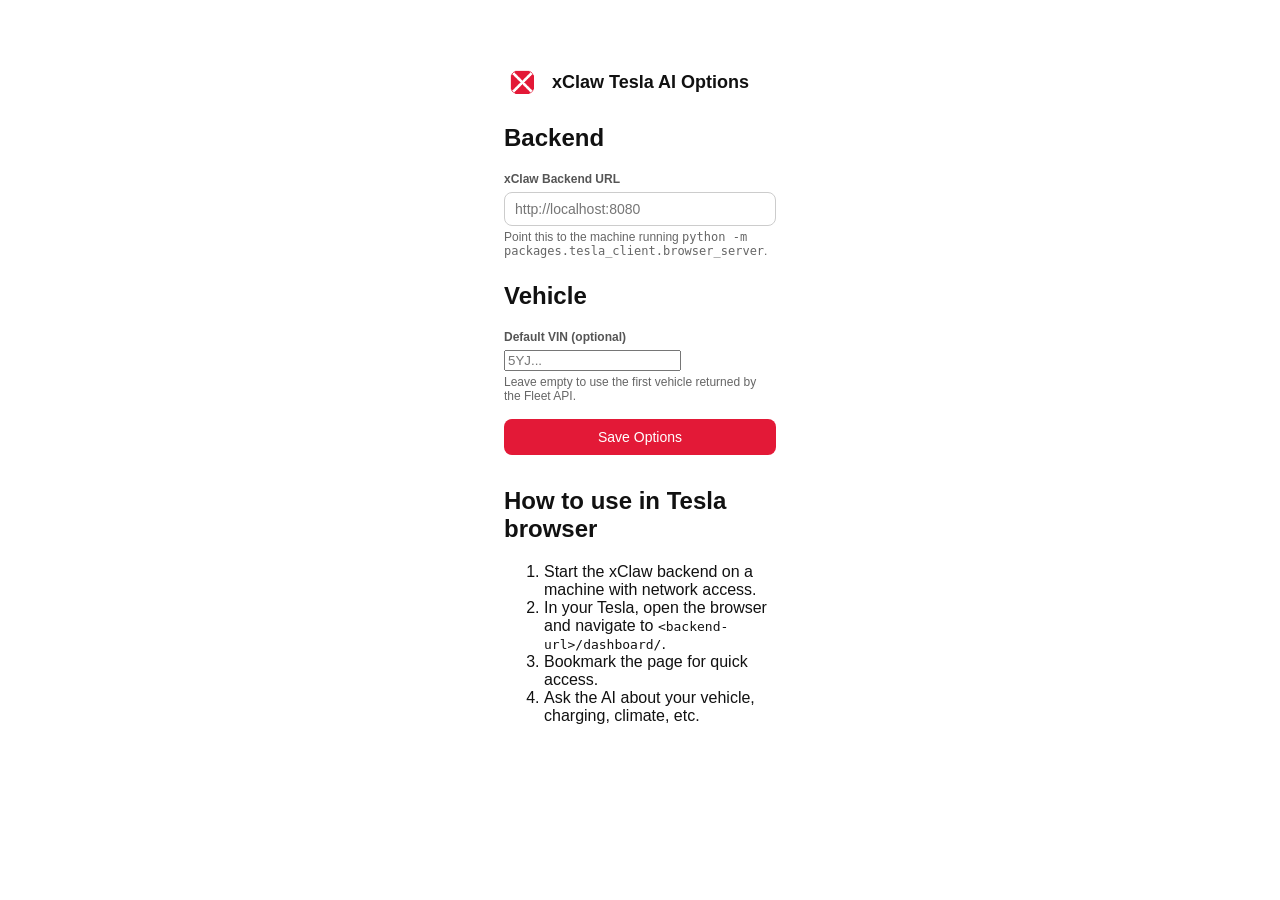
<file: extensions/tesla_browser/options.html>
<!DOCTYPE html>
<html lang="en">
<head>
  <meta charset="UTF-8" />
  <meta name="viewport" content="width=device-width, initial-scale=1.0" />
  <title>xClaw Tesla AI Options</title>
  <link rel="stylesheet" href="popup.css" />
  <style>
    body { max-width: 600px; margin: 40px auto; background: #fff; }
    .container { padding: 24px; }
    h2 { margin-top: 24px; }
    .field { margin-bottom: 16px; }
    .hint { font-size: 12px; color: #666; margin-top: 4px; }
    #saved-msg { color: #0a0; font-weight: 600; display: none; }
  </style>
</head>
<body>
  <div class="container">
    <header>
      <img src="icons/icon48.png" alt="xClaw" />
      <h1>xClaw Tesla AI Options</h1>
    </header>

    <h2>Backend</h2>
    <div class="field">
      <label for="backend-url">xClaw Backend URL</label>
      <input type="url" id="backend-url" placeholder="http://localhost:8080" />
      <p class="hint">Point this to the machine running <code>python -m packages.tesla_client.browser_server</code>.</p>
    </div>

    <h2>Vehicle</h2>
    <div class="field">
      <label for="default-vin">Default VIN (optional)</label>
      <input type="text" id="default-vin" placeholder="5YJ..." />
      <p class="hint">Leave empty to use the first vehicle returned by the Fleet API.</p>
    </div>

    <button id="save" class="primary">Save Options</button>
    <p id="saved-msg">Saved!</p>

    <h2>How to use in Tesla browser</h2>
    <ol>
      <li>Start the xClaw backend on a machine with network access.</li>
      <li>In your Tesla, open the browser and navigate to <code>&lt;backend-url&gt;/dashboard/</code>.</li>
      <li>Bookmark the page for quick access.</li>
      <li>Ask the AI about your vehicle, charging, climate, etc.</li>
    </ol>
  </div>

  <script src="options.js"></script>
</body>
</html>
</file>
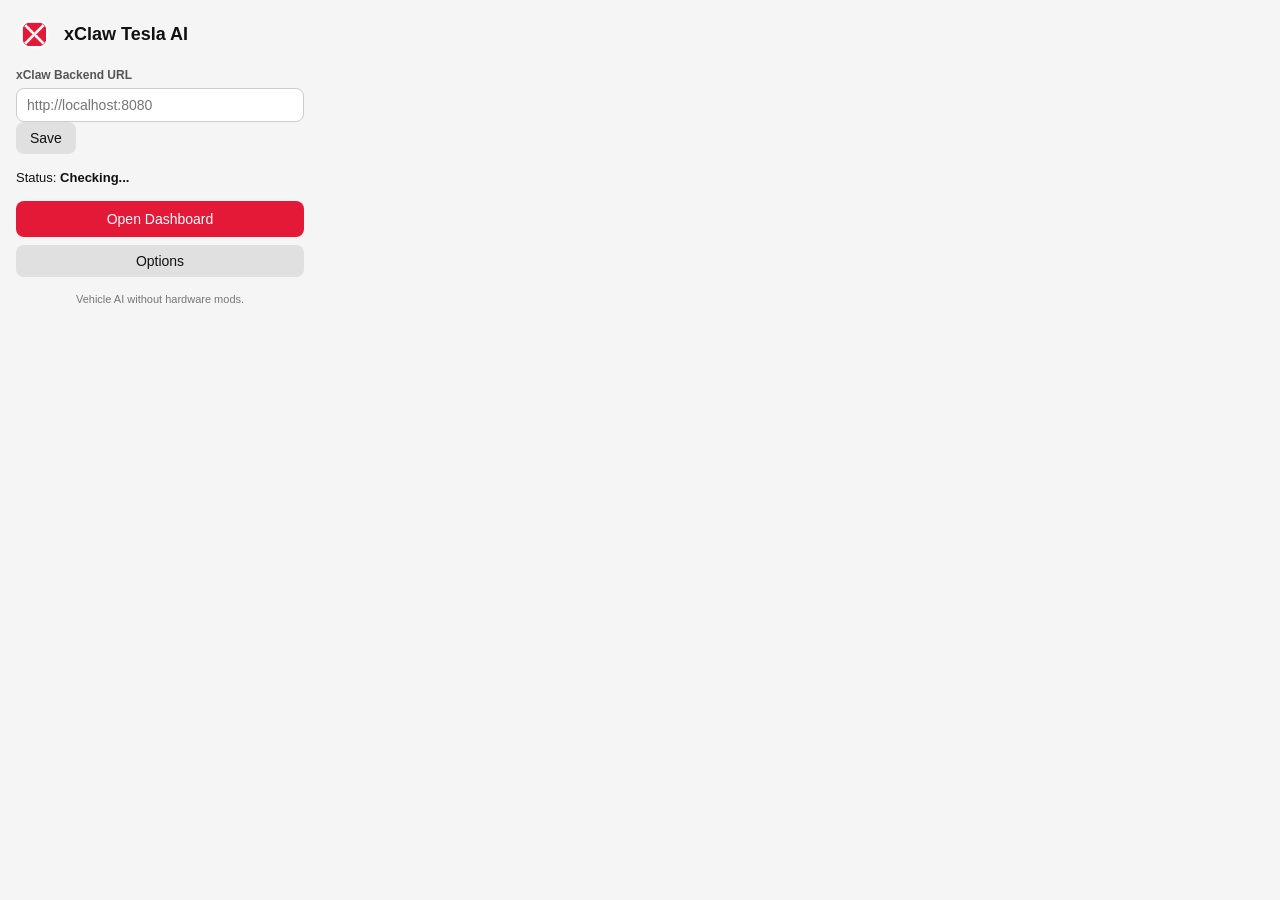
<file: extensions/tesla_browser/popup.html>
<!DOCTYPE html>
<html lang="en">
<head>
  <meta charset="UTF-8" />
  <meta name="viewport" content="width=device-width, initial-scale=1.0" />
  <title>xClaw Tesla AI</title>
  <link rel="stylesheet" href="popup.css" />
</head>
<body>
  <div class="container">
    <header>
      <img src="icons/icon48.png" alt="xClaw" />
      <h1>xClaw Tesla AI</h1>
    </header>

    <section>
      <label for="backend-url">xClaw Backend URL</label>
      <input type="url" id="backend-url" placeholder="http://localhost:8080" />
      <button id="save-url">Save</button>
    </section>

    <section class="status">
      <p>Status: <span id="status-text">Checking...</span></p>
    </section>

    <section class="actions">
      <button id="open-dashboard" class="primary">Open Dashboard</button>
      <button id="open-options">Options</button>
    </section>

    <footer>
      <p>Vehicle AI without hardware mods.</p>
    </footer>
  </div>

  <script src="popup.js"></script>
</body>
</html>
</file>
<file: extensions/tesla_browser/popup.css>
* {
  box-sizing: border-box;
}

body {
  width: 320px;
  margin: 0;
  padding: 0;
  font-family: -apple-system, BlinkMacSystemFont, 'Segoe UI', Roboto, sans-serif;
  background: #f5f5f5;
  color: #111;
}

.container {
  padding: 16px;
}

header {
  display: flex;
  align-items: center;
  gap: 12px;
  margin-bottom: 16px;
}

header img {
  width: 36px;
  height: 36px;
}

header h1 {
  font-size: 18px;
  margin: 0;
}

section {
  margin-bottom: 16px;
}

label {
  display: block;
  font-size: 12px;
  font-weight: 600;
  margin-bottom: 6px;
  color: #555;
}

input[type="url"] {
  width: 100%;
  padding: 8px 10px;
  border: 1px solid #ccc;
  border-radius: 8px;
  font-size: 14px;
}

button {
  padding: 8px 14px;
  border: none;
  border-radius: 8px;
  font-size: 14px;
  cursor: pointer;
  background: #e0e0e0;
  color: #111;
  transition: background 0.15s;
}

button:hover {
  background: #d0d0d0;
}

button.primary {
  background: #e31937;
  color: #fff;
  width: 100%;
  padding: 10px;
  margin-bottom: 8px;
}

button.primary:hover {
  background: #c41230;
}

.status p {
  font-size: 13px;
  margin: 0;
}

#status-text {
  font-weight: 600;
}

.actions button {
  width: 100%;
}

footer p {
  font-size: 11px;
  color: #777;
  text-align: center;
  margin: 0;
}
</file>
